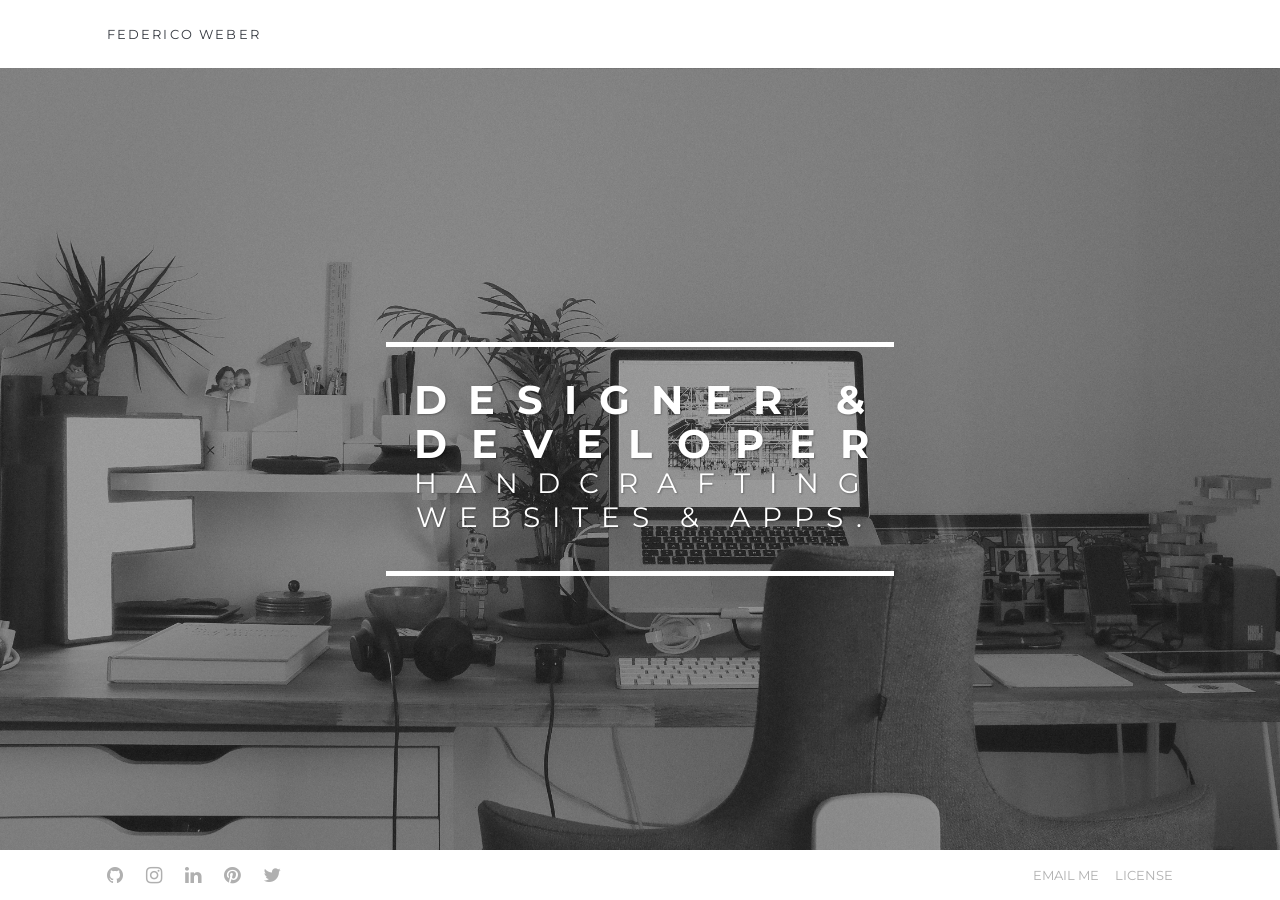
<file: index.html>
<!doctype html>
<html lang="en">
  <head>
    <meta charset="utf-8" />
    <meta http-equiv="X-UA-Compatible" content="IE=edge,chrome=1" />
    <meta name="viewport" content="width=device-width, initial-scale=1" />
    <meta property="og:title" content="Federico Weber" />
    <meta
      property="og:description"
      content="Designer &amp; Developer, handcrafting websites &amp; apps."
    />
    <link rel="icon" type="image/x-icon" href="/favicon.ico" />
    <title>Federico Weber</title>

    <link rel="preconnect" href="https://fonts.googleapis.com" />
    <link rel="preconnect" href="https://fonts.gstatic.com" crossorigin />
    <link
      href="https://fonts.googleapis.com/css2?family=Fira+Sans:ital,wght@0,400;0,700;1,400;1,700&family=Montserrat:wght@400;700&display=swap"
      rel="stylesheet"
    />
    <link
      rel="stylesheet"
      href="https://cdnjs.cloudflare.com/ajax/libs/font-awesome/4.7.0/css/font-awesome.min.css"
    />
    <script type="module" crossorigin src="/assets/index-ClUmKiv7.js"></script>
    <link rel="stylesheet" crossorigin href="/assets/index-D0ZAV83a.css">
  </head>
  <body>
    <div id="root"></div>
  </body>
</html>
</file>
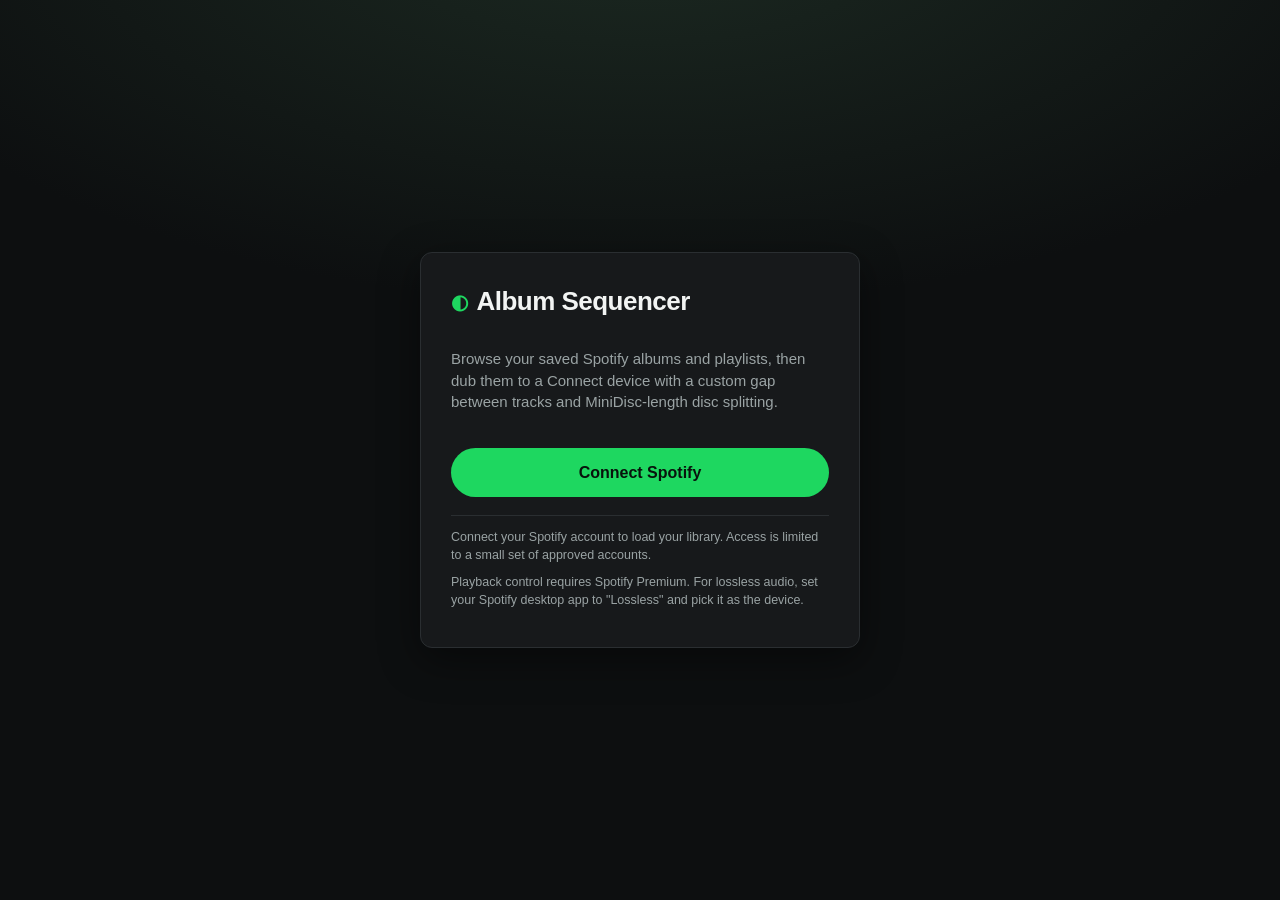
<file: projects/album-sequencer/index.html>
<!doctype html>
<meta charset="utf-8">
<meta http-equiv="refresh" content="0; url=/projects/md_recorder/">
<link rel="canonical" href="https://federicoweber.com/projects/md_recorder/">
<title>Moved</title>
<p>Moved to <a href="/projects/md_recorder/">/projects/md_recorder/</a>.</p>
</file>
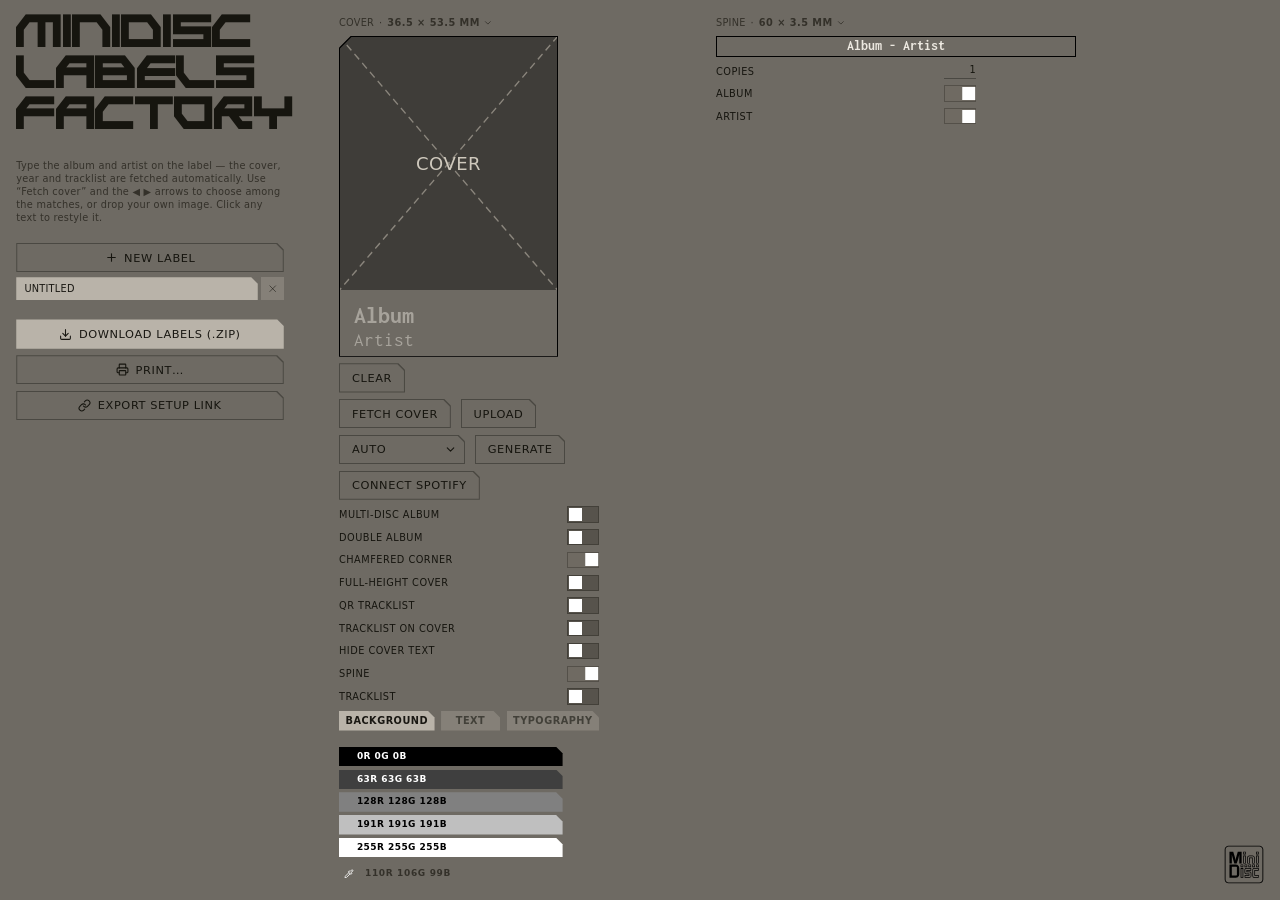
<file: projects/md_labels/index.html>
<!doctype html>
<html lang="en">
  <head>
    <meta charset="UTF-8" />
    <link rel="icon" type="image/svg+xml" href="/projects/md_labels/minidisc-logo.svg" />
    <meta name="viewport" content="width=device-width, initial-scale=1.0" />
    <link rel="preconnect" href="https://fonts.googleapis.com" />
    <link rel="preconnect" href="https://fonts.gstatic.com" crossorigin />
    <link
      href="https://fonts.googleapis.com/css2?family=Roboto+Mono:wght@400;500;600;700&display=swap"
      rel="stylesheet"
    />
    <title>MiniDisc Labels Factory</title>
    <script type="module" crossorigin src="/projects/md_labels/assets/index-BHTiDeAl.js"></script>
    <link rel="stylesheet" crossorigin href="/projects/md_labels/assets/index-BS9Hke9u.css">
  </head>
  <body>
    <div id="root"></div>
  </body>
</html>
</file>
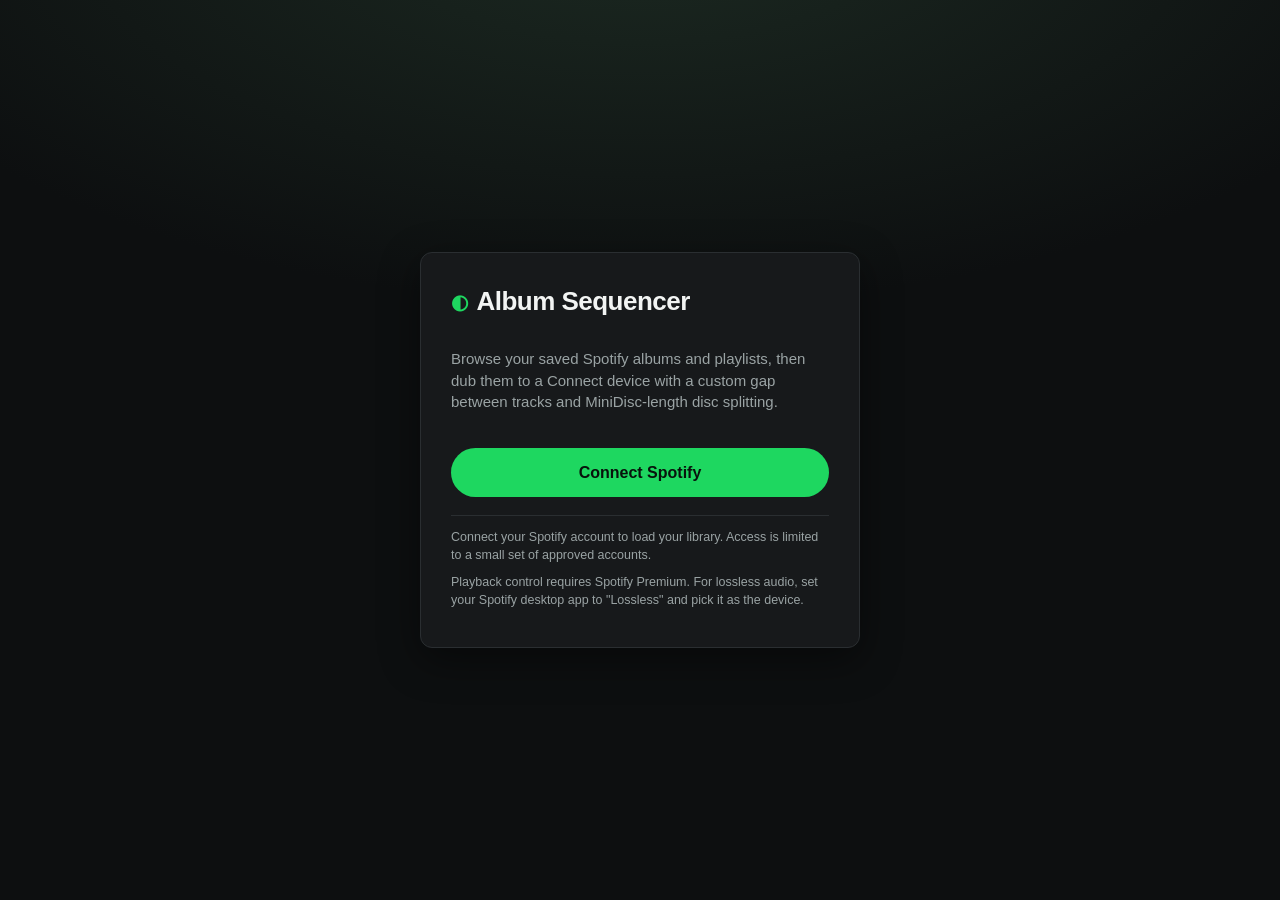
<file: projects/md_recorder/index.html>
<!doctype html>
<html lang="en">
  <head>
    <meta charset="UTF-8" />
    <meta name="viewport" content="width=device-width, initial-scale=1.0" />
    <title>Album Sequencer · Spotify</title>
    <meta
      name="description"
      content="Browse your Spotify albums and play them with a configurable gap between tracks."
    />
    <script type="module" crossorigin src="/projects/md_recorder/assets/index-CmSSIb7-.js"></script>
    <link rel="stylesheet" crossorigin href="/projects/md_recorder/assets/index-9dKBYM7g.css">
  </head>
  <body>
    <div id="app"></div>
  </body>
</html>
</file>
<file: assets/index-D0ZAV83a.css>
:root{--white: #ffffff;--red: #ff5335;--blue: #1bb7cc;--gray: #b0b0b0;--black: #353940}*,*:before,*:after{box-sizing:border-box}html,body{margin:0;padding:0}body{font-size:16px;color:var(--black);background-color:var(--white);font-family:Fira Sans,sans-serif;font-weight:400;-webkit-font-smoothing:antialiased}a{text-decoration:none}ol,ul{list-style:none;padding:0;margin:0}#wrapper{display:flex;flex-direction:column;min-height:100vh}.main_content{flex:1 0 auto;display:flex}#main_header{flex-shrink:0;padding:1.618em 0;background:var(--white)}#main_header--content{width:83.3333%;margin:0 auto}#main_nav{display:flex;align-items:baseline;position:relative}#main_header--title{font-family:Montserrat,sans-serif;font-weight:400;font-size:.8333em;letter-spacing:.1618em;text-transform:uppercase;display:inline;margin:0}#main_header--title a,#main_header--title a:visited,#main_header--title a:active{color:var(--black)}#homepage--about{flex:1;display:flex;align-items:center;position:relative;background-color:var(--white);background-image:url(/desk-1600x900.jpg);background-size:cover;background-position:center}@media(min-width:768px){#homepage--about{background-image:url(/desk-4896x3264.jpg)}}#homepage--about:before{content:"";position:absolute;top:0;right:0;bottom:0;left:0;background-color:#0000004d;z-index:0}.homepage--about--content{text-transform:uppercase;border-width:3px 0;border-style:solid;border-color:var(--white);color:var(--white);margin:0 auto;text-align:center;z-index:1}@media(min-width:768px){.homepage--about--content{border-width:5px 0}}#about_plate{font-family:Montserrat,sans-serif;font-weight:400;font-size:1.44em;line-height:1em;text-align:left;text-shadow:1px 1px 2px rgba(0,0,0,.3);overflow:hidden;margin:.8333em 0}@media(min-width:768px){#about_plate{font-size:2.48832em}}@media(min-width:1400px){#about_plate{font-size:2.98598em}}#about_plate b{font-weight:700}#about_plate--content{display:block;margin-left:.6944em}#about_plate--content span{display:block}#about_plate--des{letter-spacing:.54em}#about_plate--dev{letter-spacing:.618em;margin-top:.1em}#about_plate--hand,#about_plate--web{font-size:.6944em}#about_plate--hand{letter-spacing:.692em}#about_plate--web{letter-spacing:.435em;margin-left:.1em;margin-top:-.2em}#main_footer{flex-shrink:0;display:flex;justify-content:center;background-color:var(--white)}#main_footer ul{width:83.3333%;display:flex;justify-content:center;align-items:center;margin:.8333em 0}#main_footer li{font-size:1.2em;display:block;margin-right:1.2em}#main_footer li:last-child{margin-right:0}#main_footer li a,#main_footer li a i{color:var(--gray);transition:color .25s cubic-bezier(.215,.61,.355,1)}#main_footer li.-push_right{margin-left:0}@media(min-width:768px){#main_footer li.-push_right{margin-left:auto}}#main_footer li.-with_text{font-family:Montserrat,sans-serif;font-size:1.2em}#main_footer li.-with_text a{text-transform:uppercase}#main_footer li.-with_text .text{display:none}#main_footer li.-with_text .fa{display:inline-block}@media(min-width:768px){#main_footer li.-with_text{font-size:.8333em}#main_footer li.-with_text .text{display:inline}#main_footer li.-with_text .fa{display:none}}@media(min-width:1023px){#main_footer li a:hover,#main_footer li a:hover i{color:var(--black)}#main_footer li a:hover i.fa-linkedin{color:#0076b7}#main_footer li a:hover i.fa-instagram{color:#00477b}#main_footer li a:hover i.fa-twitter{color:#50abf1}#main_footer li a:hover i.fa-pinterest{color:#cd1b1f}}
</file>
<file: projects/md_recorder/assets/index-9dKBYM7g.css>
:root{--bg:#0d0f10;--bg-elev:#17191b;--bg-elev-2:#202325;--line:#2a2e31;--text:#f2f4f3;--muted:#9aa3a4;--accent:#1ed760;--accent-press:#1bc154;--interval:#f4b740;--danger:#ff6b6b;--radius:12px;--shadow:0 12px 40px #00000073;--lightningcss-light: ;--lightningcss-dark:initial;color-scheme:dark}*{box-sizing:border-box}[hidden]{display:none!important}html,body{height:100%;margin:0}body{background:radial-gradient(120% 80% at 50% -10%, #1c2a22 0%, var(--bg) 55%) fixed;color:var(--text);-webkit-font-smoothing:antialiased;font-family:-apple-system,BlinkMacSystemFont,Segoe UI,Roboto,Helvetica,Arial,sans-serif;font-size:15px;line-height:1.45}#app{flex-direction:column;min-height:100%;display:flex}a{color:var(--accent)}.muted{color:var(--muted)}.small{font-size:12.5px}.btn{font:inherit;cursor:pointer;color:var(--text);white-space:nowrap;background:0 0;border:1px solid #0000;border-radius:999px;padding:8px 16px;transition:transform 60ms,background .15s,border-color .15s,opacity .15s}.btn:active{transform:scale(.96)}.btn:disabled{opacity:.4;cursor:not-allowed}.btn-primary{background:var(--accent);color:#08130c;font-weight:700}.btn-primary:hover:not(:disabled){background:var(--accent-press)}.btn-ghost{background:var(--bg-elev-2);border-color:var(--line)}.btn-ghost:hover:not(:disabled){background:#262a2d;border-color:#3c4145}.btn-lg{padding:12px 22px;font-size:16px}.btn-sm{padding:5px 11px;font-size:13px}.field{background:var(--bg-elev-2);border:1px solid var(--line);width:100%;color:var(--text);font:inherit;border-radius:8px;padding:10px 12px}.field:focus{border-color:var(--accent);outline:none}.field-label{letter-spacing:.02em;color:var(--muted);text-transform:uppercase;margin:0 0 6px;font-size:12.5px;font-weight:600;display:block}.brand{letter-spacing:-.02em;align-items:center;gap:9px;font-size:17px;font-weight:800;display:flex}.brand-mark{color:var(--accent);font-size:20px}.brand-lg{font-size:26px}.login-wrap{flex:1;place-items:center;padding:32px 18px;display:grid}.login-card{background:var(--bg-elev);border:1px solid var(--line);border-radius:var(--radius);width:100%;max-width:440px;box-shadow:var(--shadow);flex-direction:column;gap:12px;padding:30px;display:flex}.login-card .field+.field-label{margin-top:6px}.login-card .btn-primary{margin-top:8px}.login-error{color:#ffc9c9;background:#ff6b6b1f;border:1px solid #ff6b6b66;border-radius:8px;padding:9px 12px;font-size:13.5px}.login-help{border-top:1px solid var(--line);margin-top:6px;padding-top:12px}.login-help p{margin:0 0 8px}.topbar{z-index:5;-webkit-backdrop-filter:blur(12px);backdrop-filter:blur(12px);border-bottom:1px solid var(--line);background:#0d0f10d1;justify-content:space-between;align-items:center;padding:14px 22px;display:flex;position:sticky;top:0}.user{align-items:center;gap:12px;display:flex}.avatar{object-fit:cover;border-radius:50%;width:30px;height:30px}.user-name{color:var(--muted);font-size:14px}.content{flex:1;width:100%;max-width:1180px;margin:0 auto;padding:22px 22px 140px}.controls{background:var(--bg-elev);border:1px solid var(--line);border-radius:var(--radius);flex-wrap:wrap;align-items:flex-end;gap:20px 28px;margin-bottom:26px;padding:18px 20px;display:flex}.control-group{flex:260px;min-width:220px}.control-narrow{flex:0 200px;min-width:150px}.control-row{gap:8px;display:flex}.control-row .select{flex:1}.interval-input{max-width:130px}.notice{color:#ffe2a6;background:#f4b7401a;border:1px solid #f4b74059;border-radius:8px;flex-basis:100%;padding:9px 12px;font-size:13px}.albums-header{flex-wrap:wrap;justify-content:space-between;align-items:center;gap:16px;margin-bottom:16px;display:flex}.albums-header h2{letter-spacing:-.01em;margin:0;font-size:20px}.search{max-width:260px}.tabs{background:var(--bg-elev);border:1px solid var(--line);border-radius:999px;gap:6px;padding:4px;display:flex}.tab{color:var(--muted);font:inherit;cursor:pointer;background:0 0;border:none;border-radius:999px;padding:7px 16px;font-weight:600;transition:background .15s,color .15s}.tab:hover{color:var(--text)}.tab-active{background:var(--accent);color:#08130c}.grid{grid-template-columns:repeat(auto-fill,minmax(160px,1fr));gap:16px;display:grid}.card{text-align:left;background:var(--bg-elev);border:1px solid var(--line);border-radius:var(--radius);cursor:pointer;color:var(--text);font:inherit;flex-direction:column;gap:4px;padding:12px;transition:transform .12s,background .15s,border-color .15s,opacity .15s;display:flex;position:relative}.card-locked{opacity:.55}.card-locked:hover{opacity:1}.card-badge{z-index:1;background:#000000b8;border-radius:7px;padding:2px 7px;font-size:13px;line-height:1.4;position:absolute;top:18px;left:18px}.library-note{margin:-4px 0 16px}.card:hover{background:var(--bg-elev-2);border-color:#3a3f43;transform:translateY(-3px)}.card-cover{aspect-ratio:1;object-fit:cover;border-radius:8px;width:100%;margin-bottom:6px;box-shadow:0 8px 20px #00000059}.card-cover-empty{background:linear-gradient(135deg,#2a2e31,#15171a)}.card-title{text-overflow:ellipsis;white-space:nowrap;font-size:14px;font-weight:600;overflow:hidden}.card-sub{color:var(--muted);text-overflow:ellipsis;white-space:nowrap;font-size:12.5px;overflow:hidden}.grant{text-align:center;background:var(--bg-elev);border:1px solid var(--line);border-radius:var(--radius);flex-direction:column;grid-column:1/-1;align-items:center;gap:14px;padding:48px 16px;display:flex}.grant p{max-width:420px;margin:0}.loading{flex-direction:column;align-items:center;gap:14px;padding:60px 0;display:flex}.spinner{border:3px solid var(--line);border-top-color:var(--accent);border-radius:50%;width:34px;height:34px;animation:.8s linear infinite spin}@keyframes spin{to{transform:rotate(360deg)}}.modal-backdrop{z-index:20;-webkit-backdrop-filter:blur(4px);backdrop-filter:blur(4px);background:#0009;place-items:center;padding:24px;display:grid;position:fixed;inset:0}.modal{background:var(--bg-elev);border:1px solid var(--line);width:100%;max-width:620px;max-height:86vh;box-shadow:var(--shadow);border-radius:16px;padding:24px;position:relative;overflow:auto}.modal-close{background:var(--bg-elev-2);width:32px;height:32px;color:var(--text);cursor:pointer;border:none;border-radius:50%;font-size:14px;position:absolute;top:14px;right:14px}.modal-close:hover{background:#2c3033}.modal-head{gap:18px;margin-bottom:18px;display:flex}.modal-cover{object-fit:cover;width:132px;height:132px;box-shadow:var(--shadow);border-radius:10px;flex-shrink:0}.modal-meta{flex-direction:column;gap:4px;min-width:0;display:flex}.modal-title{letter-spacing:-.01em;margin:0;font-size:22px}.modal-actions{flex-wrap:wrap;align-items:center;gap:12px;margin-top:auto;padding-top:10px;display:flex}.tracklist{margin:14px 0 0;padding:0;list-style:none}.track{border-radius:8px;grid-template-columns:28px 1fr auto auto;align-items:center;gap:12px;padding:8px 6px;display:grid}.track:hover{background:var(--bg-elev-2)}.track-num{color:var(--muted);text-align:right;font-size:13px}.track-main{min-width:0}.track-name{text-overflow:ellipsis;white-space:nowrap;overflow:hidden}.track-artist{color:var(--muted);text-overflow:ellipsis;white-space:nowrap;font-size:12px;overflow:hidden}.disc-divider{border-bottom:1px solid var(--line);letter-spacing:.03em;text-transform:uppercase;color:var(--interval);justify-content:space-between;align-items:center;gap:10px;margin:14px 6px 6px;padding-bottom:6px;font-size:13px;font-weight:700;display:flex}.disc-divider:first-child{margin-top:4px}.disc-divider-drag{cursor:ns-resize;touch-action:none;border-radius:8px 8px 0 0;margin-left:-8px;margin-right:-8px;padding:6px 8px;transition:background .12s}.disc-divider-drag:hover{background:#f4b7401f}.disc-grip{letter-spacing:.02em;text-transform:none;color:var(--muted);margin-left:10px;margin-right:auto;font-size:11px;font-weight:600}.disc-over{color:var(--danger);font-size:12.5px;font-weight:700}body.dragging{cursor:ns-resize;-webkit-user-select:none;user-select:none}.track-dur{color:var(--muted);font-variant-numeric:tabular-nums;font-size:13px}.nowplaying{z-index:15;-webkit-backdrop-filter:blur(14px);backdrop-filter:blur(14px);border-top:1px solid var(--line);background:#141618f0;grid-template-columns:minmax(180px,1fr) 2fr auto;align-items:center;gap:18px;padding:12px 22px;display:grid;position:fixed;bottom:0;left:0;right:0}.np-track{align-items:center;gap:12px;min-width:0;display:flex}.np-cover{object-fit:cover;border-radius:7px;flex-shrink:0;width:52px;height:52px}.np-meta{min-width:0}.np-name{text-overflow:ellipsis;white-space:nowrap;font-weight:600;overflow:hidden}.np-sub{color:var(--muted);text-overflow:ellipsis;white-space:nowrap;font-size:12.5px;overflow:hidden}.np-center{flex-direction:column;gap:7px;display:flex}.np-status{color:var(--muted);font-variant-numeric:tabular-nums;justify-content:space-between;font-size:12.5px;display:flex}.np-count{color:var(--text);font-weight:600}.np-bar{background:var(--bg-elev-2);border-radius:999px;height:5px;overflow:hidden}.np-bar-fill{background:var(--accent);border-radius:999px;height:100%;transition:width .2s linear}.np-bar-interval .np-bar-fill{background:var(--interval)}.np-controls{align-items:center;gap:8px;display:flex}.np-btn{place-items:center;width:40px;height:40px;padding:0;font-size:15px;display:grid}.np-play{width:46px;height:46px;font-size:17px}.np-error{color:#ffc9c9;grid-column:1/-1;justify-content:space-between;align-items:center;gap:14px;display:flex}.np-discchange{flex-wrap:wrap;grid-column:1/-1;justify-content:space-between;align-items:center;gap:16px;display:flex}.np-disc-msg{font-size:15px}.np-disc-msg strong{color:var(--interval)}@media (width<=720px){.nowplaying{grid-template-columns:1fr;gap:10px}.np-controls{justify-content:center}.modal-head{flex-direction:column}}
</file>
<file: projects/md_labels/assets/index-BS9Hke9u.css>
/*! tailwindcss v4.3.1 | MIT License | https://tailwindcss.com */
@layer properties{@supports (((-webkit-hyphens:none)) and (not (margin-trim:inline))) or ((-moz-orient:inline) and (not (color:rgb(from red r g b)))){*,:before,:after,::backdrop{--tw-translate-x:0;--tw-translate-y:0;--tw-translate-z:0;--tw-rotate-x:initial;--tw-rotate-y:initial;--tw-rotate-z:initial;--tw-skew-x:initial;--tw-skew-y:initial;--tw-space-y-reverse:0;--tw-border-style:solid;--tw-leading:initial;--tw-font-weight:initial;--tw-tracking:initial;--tw-ordinal:initial;--tw-slashed-zero:initial;--tw-numeric-figure:initial;--tw-numeric-spacing:initial;--tw-numeric-fraction:initial;--tw-shadow:0 0 #0000;--tw-shadow-color:initial;--tw-shadow-alpha:100%;--tw-inset-shadow:0 0 #0000;--tw-inset-shadow-color:initial;--tw-inset-shadow-alpha:100%;--tw-ring-color:initial;--tw-ring-shadow:0 0 #0000;--tw-inset-ring-color:initial;--tw-inset-ring-shadow:0 0 #0000;--tw-ring-inset:initial;--tw-ring-offset-width:0px;--tw-ring-offset-color:#fff;--tw-ring-offset-shadow:0 0 #0000;--tw-outline-style:solid;--tw-blur:initial;--tw-brightness:initial;--tw-contrast:initial;--tw-grayscale:initial;--tw-hue-rotate:initial;--tw-invert:initial;--tw-opacity:initial;--tw-saturate:initial;--tw-sepia:initial;--tw-drop-shadow:initial;--tw-drop-shadow-color:initial;--tw-drop-shadow-alpha:100%;--tw-drop-shadow-size:initial;--tw-duration:initial;--tw-animation-delay:0s;--tw-animation-direction:normal;--tw-animation-duration:initial;--tw-animation-fill-mode:none;--tw-animation-iteration-count:1;--tw-enter-blur:0;--tw-enter-opacity:1;--tw-enter-rotate:0;--tw-enter-scale:1;--tw-enter-translate-x:0;--tw-enter-translate-y:0;--tw-exit-blur:0;--tw-exit-opacity:1;--tw-exit-rotate:0;--tw-exit-scale:1;--tw-exit-translate-x:0;--tw-exit-translate-y:0}}}@layer theme{:root,:host{--font-sans:ui-sans-serif, system-ui, -apple-system, "Segoe UI", Roboto, Helvetica, Arial, sans-serif;--color-neutral-500:oklch(55.6% 0 0);--color-black:#000;--color-white:#fff;--spacing:.25rem;--container-sm:24rem;--container-md:28rem;--container-lg:32rem;--text-xs:.75rem;--text-xs--line-height:calc(1 / .75);--text-sm:.875rem;--text-sm--line-height:calc(1.25 / .875);--text-base:1rem;--text-base--line-height:calc(1.5 / 1);--text-lg:1.125rem;--text-lg--line-height:calc(1.75 / 1.125);--text-2xl:1.5rem;--text-2xl--line-height:calc(2 / 1.5);--text-5xl:3rem;--text-5xl--line-height:1;--font-weight-normal:400;--font-weight-medium:500;--font-weight-semibold:600;--font-weight-bold:700;--tracking-wide:.025em;--tracking-widest:.1em;--radius-xs:.125rem;--default-transition-duration:.15s;--default-transition-timing-function:cubic-bezier(.4, 0, .2, 1);--default-font-family:ui-sans-serif, system-ui, -apple-system, "Segoe UI", Roboto, Helvetica, Arial, sans-serif;--default-mono-font-family:ui-sans-serif, system-ui, -apple-system, "Segoe UI", Roboto, Helvetica, Arial, sans-serif;--font-display:"FX300 Angular", ui-sans-serif, sans-serif}}@layer base{*,:after,:before,::backdrop{box-sizing:border-box;border:0 solid;margin:0;padding:0}::file-selector-button{box-sizing:border-box;border:0 solid;margin:0;padding:0}html,:host{-webkit-text-size-adjust:100%;tab-size:4;line-height:1.5;font-family:var(--default-font-family,ui-sans-serif, system-ui, sans-serif, "Apple Color Emoji", "Segoe UI Emoji", "Segoe UI Symbol", "Noto Color Emoji");font-feature-settings:var(--default-font-feature-settings,normal);font-variation-settings:var(--default-font-variation-settings,normal);-webkit-tap-highlight-color:transparent}hr{height:0;color:inherit;border-top-width:1px}abbr:where([title]){-webkit-text-decoration:underline dotted;text-decoration:underline dotted}h1,h2,h3,h4,h5,h6{font-size:inherit;font-weight:inherit}a{color:inherit;-webkit-text-decoration:inherit;-webkit-text-decoration:inherit;-webkit-text-decoration:inherit;-webkit-text-decoration:inherit;text-decoration:inherit}b,strong{font-weight:bolder}code,kbd,samp,pre{font-family:var(--default-mono-font-family,ui-monospace, SFMono-Regular, Menlo, Monaco, Consolas, "Liberation Mono", "Courier New", monospace);font-feature-settings:var(--default-mono-font-feature-settings,normal);font-variation-settings:var(--default-mono-font-variation-settings,normal);font-size:1em}small{font-size:80%}sub,sup{vertical-align:baseline;font-size:75%;line-height:0;position:relative}sub{bottom:-.25em}sup{top:-.5em}table{text-indent:0;border-color:inherit;border-collapse:collapse}:-moz-focusring{outline:auto}progress{vertical-align:baseline}summary{display:list-item}ol,ul,menu{list-style:none}img,svg,video,canvas,audio,iframe,embed,object{vertical-align:middle;display:block}img,video{max-width:100%;height:auto}button,input,select,optgroup,textarea{font:inherit;font-feature-settings:inherit;font-variation-settings:inherit;letter-spacing:inherit;color:inherit;opacity:1;background-color:#0000;border-radius:0}::file-selector-button{font:inherit;font-feature-settings:inherit;font-variation-settings:inherit;letter-spacing:inherit;color:inherit;opacity:1;background-color:#0000;border-radius:0}:where(select:is([multiple],[size])) optgroup{font-weight:bolder}:where(select:is([multiple],[size])) optgroup option{padding-inline-start:20px}::file-selector-button{margin-inline-end:4px}::placeholder{opacity:1}@supports (not ((-webkit-appearance:-apple-pay-button))) or (contain-intrinsic-size:1px){::placeholder{color:currentColor}@supports (color:color-mix(in lab, red, red)){::placeholder{color:color-mix(in oklab, currentcolor 50%, transparent)}}}textarea{resize:vertical}::-webkit-search-decoration{-webkit-appearance:none}::-webkit-date-and-time-value{min-height:1lh;text-align:inherit}::-webkit-datetime-edit{display:inline-flex}::-webkit-datetime-edit-fields-wrapper{padding:0}::-webkit-datetime-edit{padding-block:0}::-webkit-datetime-edit-year-field{padding-block:0}::-webkit-datetime-edit-month-field{padding-block:0}::-webkit-datetime-edit-day-field{padding-block:0}::-webkit-datetime-edit-hour-field{padding-block:0}::-webkit-datetime-edit-minute-field{padding-block:0}::-webkit-datetime-edit-second-field{padding-block:0}::-webkit-datetime-edit-millisecond-field{padding-block:0}::-webkit-datetime-edit-meridiem-field{padding-block:0}::-webkit-calendar-picker-indicator{line-height:1}:-moz-ui-invalid{box-shadow:none}button,input:where([type=button],[type=reset],[type=submit]){appearance:button}::file-selector-button{appearance:button}::-webkit-inner-spin-button{height:auto}::-webkit-outer-spin-button{height:auto}[hidden]:where(:not([hidden=until-found])){display:none!important}*{border-color:var(--border);outline-color:var(--ring)}@supports (color:color-mix(in lab, red, red)){*{outline-color:color-mix(in oklab, var(--ring) 50%, transparent)}}html{font-size:13px}body{background-color:var(--background);color:var(--foreground);font-family:var(--font-sans);letter-spacing:.02em}h1{font-family:var(--font-display);letter-spacing:.04em}h2,h3,label,button,select,[role=tab]{text-transform:uppercase;letter-spacing:.05em;font-weight:700}}@layer components;@layer utilities{.\@container\/card-header{container:card-header/inline-size}.pointer-events-none{pointer-events:none}.collapse{visibility:collapse}.visible{visibility:visible}.sr-only{clip-path:inset(50%);white-space:nowrap;border-width:0;width:1px;height:1px;margin:-1px;padding:0;position:absolute;overflow:hidden}.absolute{position:absolute}.fixed{position:fixed}.relative{position:relative}.sticky{position:sticky}.inset-0{inset:0}.top-0{top:0}.top-1\.5{top:calc(var(--spacing) * 1.5)}.top-1\/2{top:50%}.top-4{top:calc(var(--spacing) * 4)}.top-\[50\%\]{top:50%}.right-0{right:0}.right-2\.5{right:calc(var(--spacing) * 2.5)}.right-4{right:calc(var(--spacing) * 4)}.right-5{right:calc(var(--spacing) * 5)}.bottom-0{bottom:0}.bottom-5{bottom:calc(var(--spacing) * 5)}.-left-\[99999px\]{left:-99999px}.left-0{left:0}.left-1{left:var(--spacing)}.left-1\/2,.left-\[50\%\]{left:50%}.z-10{z-index:10}.z-20{z-index:20}.z-50{z-index:50}.col-start-2{grid-column-start:2}.row-span-2{grid-row:span 2/span 2}.row-start-1{grid-row-start:1}.-mx-1{margin-inline:calc(var(--spacing) * -1)}.mx-auto{margin-inline:auto}.mt-1{margin-top:var(--spacing)}.mt-2{margin-top:calc(var(--spacing) * 2)}.mt-5{margin-top:calc(var(--spacing) * 5)}.mt-auto{margin-top:auto}.mr-1{margin-right:var(--spacing)}.ml-auto{margin-left:auto}.block{display:block}.flex{display:flex}.grid{display:grid}.hidden{display:none}.inline{display:inline}.inline-flex{display:inline-flex}.table{display:table}.field-sizing-content{field-sizing:content}.size-3{width:calc(var(--spacing) * 3);height:calc(var(--spacing) * 3)}.size-3\.5{width:calc(var(--spacing) * 3.5);height:calc(var(--spacing) * 3.5)}.size-4{width:calc(var(--spacing) * 4);height:calc(var(--spacing) * 4)}.size-5{width:calc(var(--spacing) * 5);height:calc(var(--spacing) * 5)}.size-6{width:calc(var(--spacing) * 6);height:calc(var(--spacing) * 6)}.size-7{width:calc(var(--spacing) * 7);height:calc(var(--spacing) * 7)}.size-8{width:calc(var(--spacing) * 8);height:calc(var(--spacing) * 8)}.size-9{width:calc(var(--spacing) * 9);height:calc(var(--spacing) * 9)}.size-10{width:calc(var(--spacing) * 10);height:calc(var(--spacing) * 10)}.size-full{width:100%;height:100%}.h-4{height:calc(var(--spacing) * 4)}.h-5{height:calc(var(--spacing) * 5)}.h-6{height:calc(var(--spacing) * 6)}.h-8{height:calc(var(--spacing) * 8)}.h-9{height:calc(var(--spacing) * 9)}.h-10{height:calc(var(--spacing) * 10)}.h-12{height:calc(var(--spacing) * 12)}.h-full{height:100%}.h-px{height:1px}.h-svh{height:100svh}.max-h-\[300px\]{max-height:300px}.min-h-0{min-height:0}.min-h-16{min-height:calc(var(--spacing) * 16)}.min-h-svh{min-height:100svh}.w-\(--radix-popover-trigger-width\){width:var(--radix-popover-trigger-width)}.w-2\.5{width:calc(var(--spacing) * 2.5)}.w-5{width:calc(var(--spacing) * 5)}.w-7{width:calc(var(--spacing) * 7)}.w-10{width:calc(var(--spacing) * 10)}.w-72{width:calc(var(--spacing) * 72)}.w-80{width:calc(var(--spacing) * 80)}.w-\[86\%\]{width:86%}.w-\[300px\]{width:300px}.w-auto{width:auto}.w-fit{width:fit-content}.w-full{width:100%}.w-px{width:1px}.max-w-\[calc\(100\%-2rem\)\]{max-width:calc(100% - 2rem)}.max-w-md{max-width:var(--container-md)}.max-w-sm{max-width:var(--container-sm)}.min-w-0{min-width:0}.flex-1{flex:1}.shrink-0{flex-shrink:0}.origin-\(--radix-popover-content-transform-origin\){transform-origin:var(--radix-popover-content-transform-origin)}.-translate-x-1\/2{--tw-translate-x:calc(calc(1 / 2 * 100%) * -1);translate:var(--tw-translate-x) var(--tw-translate-y)}.translate-x-\[-50\%\]{--tw-translate-x:-50%;translate:var(--tw-translate-x) var(--tw-translate-y)}.-translate-y-1\/2{--tw-translate-y:calc(calc(1 / 2 * 100%) * -1);translate:var(--tw-translate-x) var(--tw-translate-y)}.translate-y-\[-50\%\]{--tw-translate-y:-50%;translate:var(--tw-translate-x) var(--tw-translate-y)}.transform{transform:var(--tw-rotate-x,) var(--tw-rotate-y,) var(--tw-rotate-z,) var(--tw-skew-x,) var(--tw-skew-y,)}.cursor-default{cursor:default}.cursor-ew-resize{cursor:ew-resize}.cursor-ns-resize{cursor:ns-resize}.cursor-pointer{cursor:pointer}.touch-none{touch-action:none}.resize-none{resize:none}.scroll-py-1{scroll-padding-block:var(--spacing)}.appearance-none{appearance:none}.auto-rows-min{grid-auto-rows:min-content}.grid-rows-\[auto_auto\]{grid-template-rows:auto auto}.flex-col{flex-direction:column}.flex-col-reverse{flex-direction:column-reverse}.flex-wrap{flex-wrap:wrap}.place-items-center{place-items:center}.content-start{align-content:flex-start}.items-baseline{align-items:baseline}.items-center{align-items:center}.items-start{align-items:flex-start}.items-stretch{align-items:stretch}.justify-between{justify-content:space-between}.justify-center{justify-content:center}.justify-end{justify-content:flex-end}.gap-0\.5{gap:calc(var(--spacing) * .5)}.gap-1{gap:var(--spacing)}.gap-1\.5{gap:calc(var(--spacing) * 1.5)}.gap-2{gap:calc(var(--spacing) * 2)}.gap-3{gap:calc(var(--spacing) * 3)}.gap-4{gap:calc(var(--spacing) * 4)}.gap-5{gap:calc(var(--spacing) * 5)}.gap-6{gap:calc(var(--spacing) * 6)}.gap-12{gap:calc(var(--spacing) * 12)}.gap-36{gap:calc(var(--spacing) * 36)}:where(.space-y-2\.5>:not(:last-child)){--tw-space-y-reverse:0;margin-block-start:calc(calc(var(--spacing) * 2.5) * var(--tw-space-y-reverse));margin-block-end:calc(calc(var(--spacing) * 2.5) * calc(1 - var(--tw-space-y-reverse)))}:where(.space-y-3>:not(:last-child)){--tw-space-y-reverse:0;margin-block-start:calc(calc(var(--spacing) * 3) * var(--tw-space-y-reverse));margin-block-end:calc(calc(var(--spacing) * 3) * calc(1 - var(--tw-space-y-reverse)))}.self-end{align-self:flex-end}.self-start{align-self:flex-start}.self-stretch{align-self:stretch}.justify-self-end{justify-self:flex-end}.truncate{text-overflow:ellipsis;white-space:nowrap;overflow:hidden}.overflow-auto{overflow:auto}.overflow-hidden{overflow:hidden}.overflow-x-hidden{overflow-x:hidden}.overflow-y-auto{overflow-y:auto}.rounded-full{border-radius:3.40282e38px}.rounded-lg{border-radius:var(--radius)}.rounded-md{border-radius:calc(var(--radius) - 2px)}.rounded-none{border-radius:0}.rounded-sm{border-radius:calc(var(--radius) - 4px)}.rounded-xl{border-radius:calc(var(--radius) + 4px)}.rounded-xs{border-radius:var(--radius-xs)}.border{border-style:var(--tw-border-style);border-width:1px}.border-b{border-bottom-style:var(--tw-border-style);border-bottom-width:1px}.border-black\/20{border-color:#0003}@supports (color:color-mix(in lab, red, red)){.border-black\/20{border-color:color-mix(in oklab, var(--color-black) 20%, transparent)}}.border-border{border-color:var(--border)}.border-current\/20{border-color:currentColor}@supports (color:color-mix(in lab, red, red)){.border-current\/20{border-color:color-mix(in oklab, currentcolor 20%, transparent)}}.border-current\/40{border-color:currentColor}@supports (color:color-mix(in lab, red, red)){.border-current\/40{border-color:color-mix(in oklab, currentcolor 40%, transparent)}}.border-foreground\/30{border-color:var(--foreground)}@supports (color:color-mix(in lab, red, red)){.border-foreground\/30{border-color:color-mix(in oklab, var(--foreground) 30%, transparent)}}.border-foreground\/40{border-color:var(--foreground)}@supports (color:color-mix(in lab, red, red)){.border-foreground\/40{border-color:color-mix(in oklab, var(--foreground) 40%, transparent)}}.border-input{border-color:var(--input)}.bg-\[\#9b958a\]{background-color:#9b958a}.bg-\[\#57534c\]{background-color:#57534c}.bg-\[\#b9b3a9\]{background-color:#b9b3a9}.bg-\[\#b9b3a9\]\/30{background-color:oklab(76.8841% .00251901 .0153757/.3)}.bg-background{background-color:var(--background)}.bg-black\/50{background-color:#00000080}@supports (color:color-mix(in lab, red, red)){.bg-black\/50{background-color:color-mix(in oklab, var(--color-black) 50%, transparent)}}.bg-black\/60{background-color:#0009}@supports (color:color-mix(in lab, red, red)){.bg-black\/60{background-color:color-mix(in oklab, var(--color-black) 60%, transparent)}}.bg-border{background-color:var(--border)}.bg-card{background-color:var(--card)}.bg-destructive{background-color:var(--destructive)}.bg-muted{background-color:var(--muted)}.bg-neutral-500{background-color:var(--color-neutral-500)}.bg-popover{background-color:var(--popover)}.bg-transparent{background-color:#0000}.bg-white{background-color:var(--color-white)}.object-contain{object-fit:contain}.object-cover{object-fit:cover}.object-left{object-position:left}.p-0{padding:0}.p-0\.5{padding:calc(var(--spacing) * .5)}.p-1{padding:var(--spacing)}.p-4{padding:calc(var(--spacing) * 4)}.p-5{padding:calc(var(--spacing) * 5)}.p-6{padding:calc(var(--spacing) * 6)}.p-8{padding:calc(var(--spacing) * 8)}.p-12{padding:calc(var(--spacing) * 12)}.px-1{padding-inline:var(--spacing)}.px-1\.5{padding-inline:calc(var(--spacing) * 1.5)}.px-2{padding-inline:calc(var(--spacing) * 2)}.px-2\.5{padding-inline:calc(var(--spacing) * 2.5)}.px-3{padding-inline:calc(var(--spacing) * 3)}.px-4{padding-inline:calc(var(--spacing) * 4)}.px-6{padding-inline:calc(var(--spacing) * 6)}.py-1{padding-block:var(--spacing)}.py-1\.5{padding-block:calc(var(--spacing) * 1.5)}.py-2{padding-block:calc(var(--spacing) * 2)}.py-2\.5{padding-block:calc(var(--spacing) * 2.5)}.py-3{padding-block:calc(var(--spacing) * 3)}.py-6{padding-block:calc(var(--spacing) * 6)}.pt-3{padding-top:calc(var(--spacing) * 3)}.pt-5{padding-top:calc(var(--spacing) * 5)}.pt-6{padding-top:calc(var(--spacing) * 6)}.pr-4{padding-right:calc(var(--spacing) * 4)}.pr-8{padding-right:calc(var(--spacing) * 8)}.pb-0\.5{padding-bottom:calc(var(--spacing) * .5)}.pb-4{padding-bottom:calc(var(--spacing) * 4)}.pl-4{padding-left:calc(var(--spacing) * 4)}.text-center{text-align:center}.text-left{text-align:left}.text-right{text-align:right}.text-2xl{font-size:var(--text-2xl);line-height:var(--tw-leading,var(--text-2xl--line-height))}.text-5xl{font-size:var(--text-5xl);line-height:var(--tw-leading,var(--text-5xl--line-height))}.text-base{font-size:var(--text-base);line-height:var(--tw-leading,var(--text-base--line-height))}.text-lg{font-size:var(--text-lg);line-height:var(--tw-leading,var(--text-lg--line-height))}.text-sm{font-size:var(--text-sm);line-height:var(--tw-leading,var(--text-sm--line-height))}.text-xs{font-size:var(--text-xs);line-height:var(--tw-leading,var(--text-xs--line-height))}.text-\[9px\]{font-size:9px}.leading-\[1\.05\]{--tw-leading:1.05;line-height:1.05}.leading-none{--tw-leading:1;line-height:1}.font-bold{--tw-font-weight:var(--font-weight-bold);font-weight:var(--font-weight-bold)}.font-medium{--tw-font-weight:var(--font-weight-medium);font-weight:var(--font-weight-medium)}.font-normal{--tw-font-weight:var(--font-weight-normal);font-weight:var(--font-weight-normal)}.font-semibold{--tw-font-weight:var(--font-weight-semibold);font-weight:var(--font-weight-semibold)}.tracking-wide{--tw-tracking:var(--tracking-wide);letter-spacing:var(--tracking-wide)}.tracking-widest{--tw-tracking:var(--tracking-widest);letter-spacing:var(--tracking-widest)}.whitespace-nowrap{white-space:nowrap}.whitespace-pre-line{white-space:pre-line}.text-\[\#1a1813\]{color:#1a1813}.text-background{color:var(--background)}.text-card-foreground{color:var(--card-foreground)}.text-destructive-foreground{color:var(--destructive-foreground)}.text-foreground,.text-foreground\/60{color:var(--foreground)}@supports (color:color-mix(in lab, red, red)){.text-foreground\/60{color:color-mix(in oklab, var(--foreground) 60%, transparent)}}.text-foreground\/70{color:var(--foreground)}@supports (color:color-mix(in lab, red, red)){.text-foreground\/70{color:color-mix(in oklab, var(--foreground) 70%, transparent)}}.text-muted-foreground{color:var(--muted-foreground)}.text-popover-foreground{color:var(--popover-foreground)}.text-primary{color:var(--primary)}.text-white{color:var(--color-white)}.uppercase{text-transform:uppercase}.tabular-nums{--tw-numeric-spacing:tabular-nums;font-variant-numeric:var(--tw-ordinal,) var(--tw-slashed-zero,) var(--tw-numeric-figure,) var(--tw-numeric-spacing,) var(--tw-numeric-fraction,)}.underline{text-decoration-line:underline}.underline-offset-2{text-underline-offset:2px}.underline-offset-4{text-underline-offset:4px}.opacity-0{opacity:0}.opacity-50{opacity:.5}.opacity-60{opacity:.6}.opacity-70{opacity:.7}.opacity-80{opacity:.8}.opacity-100{opacity:1}.shadow-lg{--tw-shadow:0 10px 15px -3px var(--tw-shadow-color,#0000001a), 0 4px 6px -4px var(--tw-shadow-color,#0000001a);box-shadow:var(--tw-inset-shadow), var(--tw-inset-ring-shadow), var(--tw-ring-offset-shadow), var(--tw-ring-shadow), var(--tw-shadow)}.shadow-md{--tw-shadow:0 4px 6px -1px var(--tw-shadow-color,#0000001a), 0 2px 4px -2px var(--tw-shadow-color,#0000001a);box-shadow:var(--tw-inset-shadow), var(--tw-inset-ring-shadow), var(--tw-ring-offset-shadow), var(--tw-ring-shadow), var(--tw-shadow)}.shadow-sm{--tw-shadow:0 1px 3px 0 var(--tw-shadow-color,#0000001a), 0 1px 2px -1px var(--tw-shadow-color,#0000001a);box-shadow:var(--tw-inset-shadow), var(--tw-inset-ring-shadow), var(--tw-ring-offset-shadow), var(--tw-ring-shadow), var(--tw-shadow)}.shadow-xs{--tw-shadow:0 1px 2px 0 var(--tw-shadow-color,#0000000d);box-shadow:var(--tw-inset-shadow), var(--tw-inset-ring-shadow), var(--tw-ring-offset-shadow), var(--tw-ring-shadow), var(--tw-shadow)}.ring-offset-background{--tw-ring-offset-color:var(--background)}.outline-hidden{--tw-outline-style:none;outline-style:none}@media (forced-colors:active){.outline-hidden{outline-offset:2px;outline:2px solid #0000}}.outline{outline-style:var(--tw-outline-style);outline-width:1px}.grayscale{--tw-grayscale:grayscale(100%);filter:var(--tw-blur,) var(--tw-brightness,) var(--tw-contrast,) var(--tw-grayscale,) var(--tw-hue-rotate,) var(--tw-invert,) var(--tw-saturate,) var(--tw-sepia,) var(--tw-drop-shadow,)}.invert{--tw-invert:invert(100%);filter:var(--tw-blur,) var(--tw-brightness,) var(--tw-contrast,) var(--tw-grayscale,) var(--tw-hue-rotate,) var(--tw-invert,) var(--tw-saturate,) var(--tw-sepia,) var(--tw-drop-shadow,)}.filter{filter:var(--tw-blur,) var(--tw-brightness,) var(--tw-contrast,) var(--tw-grayscale,) var(--tw-hue-rotate,) var(--tw-invert,) var(--tw-saturate,) var(--tw-sepia,) var(--tw-drop-shadow,)}.transition-\[color\,box-shadow\]{transition-property:color,box-shadow;transition-timing-function:var(--tw-ease,var(--default-transition-timing-function));transition-duration:var(--tw-duration,var(--default-transition-duration))}.transition-\[width\]{transition-property:width;transition-timing-function:var(--tw-ease,var(--default-transition-timing-function));transition-duration:var(--tw-duration,var(--default-transition-duration))}.transition-all{transition-property:all;transition-timing-function:var(--tw-ease,var(--default-transition-timing-function));transition-duration:var(--tw-duration,var(--default-transition-duration))}.transition-colors{transition-property:color,background-color,border-color,outline-color,text-decoration-color,fill,stroke,--tw-gradient-from,--tw-gradient-via,--tw-gradient-to;transition-timing-function:var(--tw-ease,var(--default-transition-timing-function));transition-duration:var(--tw-duration,var(--default-transition-duration))}.transition-opacity{transition-property:opacity;transition-timing-function:var(--tw-ease,var(--default-transition-timing-function));transition-duration:var(--tw-duration,var(--default-transition-duration))}.transition-transform{transition-property:transform,translate,scale,rotate;transition-timing-function:var(--tw-ease,var(--default-transition-timing-function));transition-duration:var(--tw-duration,var(--default-transition-duration))}.duration-150{--tw-duration:.15s;transition-duration:.15s}.duration-200{--tw-duration:.2s;transition-duration:.2s}.outline-none{--tw-outline-style:none;outline-style:none}.select-none{-webkit-user-select:none;user-select:none}@media (hover:hover){.group-hover\:opacity-100:is(:where(.group):hover *),.group-hover\/band\:opacity-100:is(:where(.group\/band):hover *){opacity:1}}.group-data-\[disabled\=true\]\:pointer-events-none:is(:where(.group)[data-disabled=true] *){pointer-events:none}.group-data-\[disabled\=true\]\:opacity-50:is(:where(.group)[data-disabled=true] *){opacity:.5}.peer-disabled\:cursor-not-allowed:is(:where(.peer):disabled~*){cursor:not-allowed}.peer-disabled\:opacity-50:is(:where(.peer):disabled~*){opacity:.5}.selection\:bg-primary ::selection{background-color:var(--primary)}.selection\:bg-primary::selection{background-color:var(--primary)}.selection\:text-primary-foreground ::selection{color:var(--primary-foreground)}.selection\:text-primary-foreground::selection{color:var(--primary-foreground)}.file\:inline-flex::file-selector-button{display:inline-flex}.file\:h-7::file-selector-button{height:calc(var(--spacing) * 7)}.file\:border-0::file-selector-button{border-style:var(--tw-border-style);border-width:0}.file\:bg-transparent::file-selector-button{background-color:#0000}.file\:text-sm::file-selector-button{font-size:var(--text-sm);line-height:var(--tw-leading,var(--text-sm--line-height))}.file\:font-medium::file-selector-button{--tw-font-weight:var(--font-weight-medium);font-weight:var(--font-weight-medium)}.file\:text-foreground::file-selector-button{color:var(--foreground)}.placeholder\:text-muted-foreground::placeholder{color:var(--muted-foreground)}@media (hover:hover){.hover\:w-\[95\%\]:hover{width:95%}.hover\:bg-\[\#a8a297\]:hover{background-color:#a8a297}.hover\:bg-\[\#b9b3a9\]\/50:hover{background-color:oklab(76.8841% .00251901 .0153757/.5)}.hover\:bg-\[\#c7c2b8\]:hover{background-color:#c7c2b8}.hover\:bg-accent:hover{background-color:var(--accent)}.hover\:bg-destructive:hover{background-color:var(--destructive)}.hover\:bg-white\/20:hover{background-color:#fff3}@supports (color:color-mix(in lab, red, red)){.hover\:bg-white\/20:hover{background-color:color-mix(in oklab, var(--color-white) 20%, transparent)}}.hover\:text-accent-foreground:hover{color:var(--accent-foreground)}.hover\:text-foreground:hover{color:var(--foreground)}.hover\:text-white:hover{color:var(--color-white)}.hover\:underline:hover{text-decoration-line:underline}.hover\:opacity-90:hover{opacity:.9}.hover\:opacity-100:hover{opacity:1}}.focus\:border-foreground:focus{border-color:var(--foreground)}.focus\:ring-2:focus{--tw-ring-shadow:var(--tw-ring-inset,) 0 0 0 calc(2px + var(--tw-ring-offset-width)) var(--tw-ring-color,currentcolor);box-shadow:var(--tw-inset-shadow), var(--tw-inset-ring-shadow), var(--tw-ring-offset-shadow), var(--tw-ring-shadow), var(--tw-shadow)}.focus\:ring-ring:focus{--tw-ring-color:var(--ring)}.focus\:ring-offset-2:focus{--tw-ring-offset-width:2px;--tw-ring-offset-shadow:var(--tw-ring-inset,) 0 0 0 var(--tw-ring-offset-width) var(--tw-ring-offset-color)}.focus\:outline-hidden:focus{--tw-outline-style:none;outline-style:none}@media (forced-colors:active){.focus\:outline-hidden:focus{outline-offset:2px;outline:2px solid #0000}}.focus-visible\:border-ring:focus-visible{border-color:var(--ring)}.focus-visible\:text-foreground:focus-visible{color:var(--foreground)}.focus-visible\:ring-2:focus-visible{--tw-ring-shadow:var(--tw-ring-inset,) 0 0 0 calc(2px + var(--tw-ring-offset-width)) var(--tw-ring-color,currentcolor);box-shadow:var(--tw-inset-shadow), var(--tw-inset-ring-shadow), var(--tw-ring-offset-shadow), var(--tw-ring-shadow), var(--tw-shadow)}.focus-visible\:ring-\[3px\]:focus-visible{--tw-ring-shadow:var(--tw-ring-inset,) 0 0 0 calc(3px + var(--tw-ring-offset-width)) var(--tw-ring-color,currentcolor);box-shadow:var(--tw-inset-shadow), var(--tw-inset-ring-shadow), var(--tw-ring-offset-shadow), var(--tw-ring-shadow), var(--tw-shadow)}.focus-visible\:ring-ring:focus-visible,.focus-visible\:ring-ring\/50:focus-visible{--tw-ring-color:var(--ring)}@supports (color:color-mix(in lab, red, red)){.focus-visible\:ring-ring\/50:focus-visible{--tw-ring-color:color-mix(in oklab, var(--ring) 50%, transparent)}}.disabled\:pointer-events-none:disabled{pointer-events:none}.disabled\:cursor-not-allowed:disabled{cursor:not-allowed}.disabled\:opacity-50:disabled{opacity:.5}.has-data-\[slot\=card-action\]\:grid-cols-\[1fr_auto\]:has([data-slot=card-action]){grid-template-columns:1fr auto}.has-\[\>svg\]\:px-1\.5:has(>svg){padding-inline:calc(var(--spacing) * 1.5)}.has-\[\>svg\]\:px-2\.5:has(>svg){padding-inline:calc(var(--spacing) * 2.5)}.has-\[\>svg\]\:px-3:has(>svg){padding-inline:calc(var(--spacing) * 3)}.has-\[\>svg\]\:px-4:has(>svg){padding-inline:calc(var(--spacing) * 4)}.aria-invalid\:border-destructive[aria-invalid=true]{border-color:var(--destructive)}.aria-invalid\:ring-destructive\/20[aria-invalid=true]{--tw-ring-color:var(--destructive)}@supports (color:color-mix(in lab, red, red)){.aria-invalid\:ring-destructive\/20[aria-invalid=true]{--tw-ring-color:color-mix(in oklab, var(--destructive) 20%, transparent)}}.data-\[disabled\=true\]\:pointer-events-none[data-disabled=true]{pointer-events:none}.data-\[disabled\=true\]\:opacity-50[data-disabled=true]{opacity:.5}.data-\[orientation\=horizontal\]\:h-px[data-orientation=horizontal]{height:1px}.data-\[orientation\=horizontal\]\:w-full[data-orientation=horizontal]{width:100%}.data-\[orientation\=vertical\]\:h-full[data-orientation=vertical]{height:100%}.data-\[orientation\=vertical\]\:w-px[data-orientation=vertical]{width:1px}.data-\[selected\=true\]\:bg-accent[data-selected=true]{background-color:var(--accent)}.data-\[selected\=true\]\:text-accent-foreground[data-selected=true]{color:var(--accent-foreground)}.data-\[side\=bottom\]\:slide-in-from-top-2[data-side=bottom]{--tw-enter-translate-y:calc(2*var(--spacing)*-1)}.data-\[side\=left\]\:slide-in-from-right-2[data-side=left]{--tw-enter-translate-x:calc(2*var(--spacing))}.data-\[side\=right\]\:slide-in-from-left-2[data-side=right]{--tw-enter-translate-x:calc(2*var(--spacing)*-1)}.data-\[side\=top\]\:slide-in-from-bottom-2[data-side=top]{--tw-enter-translate-y:calc(2*var(--spacing))}:is(.\*\*\:data-\[slot\=command-input-wrapper\]\:h-12 *)[data-slot=command-input-wrapper]{height:calc(var(--spacing) * 12)}.data-\[state\=active\]\:bg-\[\#b9b3a9\][data-state=active]{background-color:#b9b3a9}.data-\[state\=active\]\:text-\[\#1a1813\][data-state=active]{color:#1a1813}.data-\[state\=checked\]\:translate-x-5[data-state=checked]{--tw-translate-x:calc(var(--spacing) * 5);translate:var(--tw-translate-x) var(--tw-translate-y)}.data-\[state\=checked\]\:bg-\[\#6f6a62\][data-state=checked]{background-color:#6f6a62}.data-\[state\=closed\]\:animate-out[data-state=closed]{animation:exit var(--tw-animation-duration,var(--tw-duration,.15s))var(--tw-ease,ease)var(--tw-animation-delay,0s)var(--tw-animation-iteration-count,1)var(--tw-animation-direction,normal)var(--tw-animation-fill-mode,none)}.data-\[state\=closed\]\:fade-out-0[data-state=closed]{--tw-exit-opacity:0}.data-\[state\=closed\]\:zoom-out-95[data-state=closed]{--tw-exit-scale:.95}.data-\[state\=open\]\:animate-in[data-state=open]{animation:enter var(--tw-animation-duration,var(--tw-duration,.15s))var(--tw-ease,ease)var(--tw-animation-delay,0s)var(--tw-animation-iteration-count,1)var(--tw-animation-direction,normal)var(--tw-animation-fill-mode,none)}.data-\[state\=open\]\:bg-accent[data-state=open]{background-color:var(--accent)}.data-\[state\=open\]\:text-muted-foreground[data-state=open]{color:var(--muted-foreground)}.data-\[state\=open\]\:fade-in-0[data-state=open]{--tw-enter-opacity:0}.data-\[state\=open\]\:zoom-in-95[data-state=open]{--tw-enter-scale:.95}.data-\[state\=unchecked\]\:translate-x-0[data-state=unchecked]{--tw-translate-x:0;translate:var(--tw-translate-x) var(--tw-translate-y)}@media (width>=40rem){.sm\:max-w-lg{max-width:var(--container-lg)}.sm\:flex-row{flex-direction:row}.sm\:justify-end{justify-content:flex-end}.sm\:text-left{text-align:left}}@media (width>=48rem){.md\:text-sm{font-size:var(--text-sm);line-height:var(--tw-leading,var(--text-sm--line-height))}}@media (prefers-color-scheme:dark){.dark\:bg-input\/30{background-color:var(--input)}@supports (color:color-mix(in lab, red, red)){.dark\:bg-input\/30{background-color:color-mix(in oklab, var(--input) 30%, transparent)}}@media (hover:hover){.dark\:hover\:bg-accent\/50:hover{background-color:var(--accent)}@supports (color:color-mix(in lab, red, red)){.dark\:hover\:bg-accent\/50:hover{background-color:color-mix(in oklab, var(--accent) 50%, transparent)}}}.dark\:aria-invalid\:ring-destructive\/40[aria-invalid=true]{--tw-ring-color:var(--destructive)}@supports (color:color-mix(in lab, red, red)){.dark\:aria-invalid\:ring-destructive\/40[aria-invalid=true]{--tw-ring-color:color-mix(in oklab, var(--destructive) 40%, transparent)}}}.\[\&_\[cmdk-group-heading\]\]\:px-2 [cmdk-group-heading]{padding-inline:calc(var(--spacing) * 2)}.\[\&_\[cmdk-group-heading\]\]\:py-1\.5 [cmdk-group-heading]{padding-block:calc(var(--spacing) * 1.5)}.\[\&_\[cmdk-group-heading\]\]\:text-xs [cmdk-group-heading]{font-size:var(--text-xs);line-height:var(--tw-leading,var(--text-xs--line-height))}.\[\&_\[cmdk-group-heading\]\]\:font-medium [cmdk-group-heading]{--tw-font-weight:var(--font-weight-medium);font-weight:var(--font-weight-medium)}.\[\&_\[cmdk-group-heading\]\]\:text-muted-foreground [cmdk-group-heading]{color:var(--muted-foreground)}.\[\&_\[cmdk-group\]\]\:px-2 [cmdk-group]{padding-inline:calc(var(--spacing) * 2)}.\[\&_\[cmdk-group\]\:not\(\[hidden\]\)_\~\[cmdk-group\]\]\:pt-0 [cmdk-group]:not([hidden])~[cmdk-group]{padding-top:0}.\[\&_\[cmdk-input-wrapper\]_svg\]\:h-5 [cmdk-input-wrapper] svg{height:calc(var(--spacing) * 5)}.\[\&_\[cmdk-input-wrapper\]_svg\]\:w-5 [cmdk-input-wrapper] svg{width:calc(var(--spacing) * 5)}.\[\&_\[cmdk-input\]\]\:h-12 [cmdk-input]{height:calc(var(--spacing) * 12)}.\[\&_\[cmdk-item\]\]\:px-2 [cmdk-item]{padding-inline:calc(var(--spacing) * 2)}.\[\&_\[cmdk-item\]\]\:py-3 [cmdk-item]{padding-block:calc(var(--spacing) * 3)}.\[\&_\[cmdk-item\]_svg\]\:h-5 [cmdk-item] svg{height:calc(var(--spacing) * 5)}.\[\&_\[cmdk-item\]_svg\]\:w-5 [cmdk-item] svg{width:calc(var(--spacing) * 5)}.\[\&_svg\]\:pointer-events-none svg{pointer-events:none}.\[\&_svg\]\:shrink-0 svg{flex-shrink:0}.\[\&_svg\:not\(\[class\*\=\'size-\'\]\)\]\:size-3 svg:not([class*=size-]){width:calc(var(--spacing) * 3);height:calc(var(--spacing) * 3)}.\[\&_svg\:not\(\[class\*\=\'size-\'\]\)\]\:size-4 svg:not([class*=size-]){width:calc(var(--spacing) * 4);height:calc(var(--spacing) * 4)}.\[\&_svg\:not\(\[class\*\=\'text-\'\]\)\]\:text-muted-foreground svg:not([class*=text-]){color:var(--muted-foreground)}.\[\.border-b\]\:pb-6.border-b{padding-bottom:calc(var(--spacing) * 6)}.\[\.border-t\]\:pt-6.border-t{padding-top:calc(var(--spacing) * 6)}}@property --tw-animation-delay{syntax:"*";inherits:false;initial-value:0s}@property --tw-animation-direction{syntax:"*";inherits:false;initial-value:normal}@property --tw-animation-duration{syntax:"*";inherits:false}@property --tw-animation-fill-mode{syntax:"*";inherits:false;initial-value:none}@property --tw-animation-iteration-count{syntax:"*";inherits:false;initial-value:1}@property --tw-enter-blur{syntax:"*";inherits:false;initial-value:0}@property --tw-enter-opacity{syntax:"*";inherits:false;initial-value:1}@property --tw-enter-rotate{syntax:"*";inherits:false;initial-value:0}@property --tw-enter-scale{syntax:"*";inherits:false;initial-value:1}@property --tw-enter-translate-x{syntax:"*";inherits:false;initial-value:0}@property --tw-enter-translate-y{syntax:"*";inherits:false;initial-value:0}@property --tw-exit-blur{syntax:"*";inherits:false;initial-value:0}@property --tw-exit-opacity{syntax:"*";inherits:false;initial-value:1}@property --tw-exit-rotate{syntax:"*";inherits:false;initial-value:0}@property --tw-exit-scale{syntax:"*";inherits:false;initial-value:1}@property --tw-exit-translate-x{syntax:"*";inherits:false;initial-value:0}@property --tw-exit-translate-y{syntax:"*";inherits:false;initial-value:0}:root{--radius:.625rem;--background:#6e6a63;--foreground:#16150f;--card:#78736a;--card-foreground:#16150f;--popover:#78736a;--popover-foreground:#16150f;--primary:#16150f;--primary-foreground:#ece8e0;--secondary:#837e73;--secondary-foreground:#16150f;--muted:#837e73;--muted-foreground:#34312a;--accent:#837e73;--accent-foreground:#16150f;--destructive:#2a2420;--destructive-foreground:#ece8e0;--border:#111110;--input:#111110;--ring:#16150f}.shadow-2xs,.shadow-xs,.shadow-sm,.shadow,.shadow-md,.shadow-lg,.shadow-xl,.shadow-2xl{box-shadow:none}.print-table{border-collapse:collapse}.print-cell{border:1px solid #000;padding:0;line-height:0}.print-cell>svg{width:100%;height:100%;display:block}@media print{#root,.print-no{display:none!important}.print-root{background:0 0!important;position:static!important;overflow:visible!important}.print-pages{gap:0!important;padding:0!important;display:block!important}.print-page{break-after:page;overflow:hidden}.print-page:last-child{break-after:auto}}.notch-tr{clip-path:polygon(0 0,calc(100% - .5rem) 0,100% .5rem,100% 100%,0 100%)}.notch-tr-bordered{isolation:isolate;background:0 0;border:0;position:relative}.notch-tr-bordered:before,.notch-tr-bordered:after{content:"";pointer-events:none;clip-path:polygon(0 0,calc(100% - .5rem) 0,100% .5rem,100% 100%,0 100%);position:absolute}.notch-tr-bordered:before{z-index:-2;background:var(--foreground);inset:0}@supports (color:color-mix(in lab, red, red)){.notch-tr-bordered:before{background:color-mix(in srgb, var(--foreground) 40%, transparent)}}.notch-tr-bordered:after{z-index:-1;background:var(--background);inset:1px}.notch-tr-bordered:hover:after{background:var(--foreground)}@supports (color:color-mix(in lab, red, red)){.notch-tr-bordered:hover:after{background:color-mix(in srgb, var(--foreground) 5%, var(--background))}}.ui-range{appearance:none;cursor:pointer;background:0 0;width:100%;height:.9rem}.ui-range::-webkit-slider-runnable-track{background:linear-gradient(to right, #fff var(--range-pct,0%), #0000002e var(--range-pct,0%));height:.4rem}.ui-range::-webkit-slider-thumb{appearance:none;background:#fff;border:none;border-radius:0;width:.55rem;height:.9rem;margin-top:-.25rem}.ui-range::-moz-range-progress{background:#fff;height:.4rem}.ui-range::-moz-range-track{background:#0000002e;height:.4rem}.ui-range::-moz-range-thumb{background:#fff;border:none;border-radius:0;width:.55rem;height:.9rem}.label-field::placeholder{color:currentColor;opacity:.45}@property --tw-translate-x{syntax:"*";inherits:false;initial-value:0}@property --tw-translate-y{syntax:"*";inherits:false;initial-value:0}@property --tw-translate-z{syntax:"*";inherits:false;initial-value:0}@property --tw-rotate-x{syntax:"*";inherits:false}@property --tw-rotate-y{syntax:"*";inherits:false}@property --tw-rotate-z{syntax:"*";inherits:false}@property --tw-skew-x{syntax:"*";inherits:false}@property --tw-skew-y{syntax:"*";inherits:false}@property --tw-space-y-reverse{syntax:"*";inherits:false;initial-value:0}@property --tw-border-style{syntax:"*";inherits:false;initial-value:solid}@property --tw-leading{syntax:"*";inherits:false}@property --tw-font-weight{syntax:"*";inherits:false}@property --tw-tracking{syntax:"*";inherits:false}@property --tw-ordinal{syntax:"*";inherits:false}@property --tw-slashed-zero{syntax:"*";inherits:false}@property --tw-numeric-figure{syntax:"*";inherits:false}@property --tw-numeric-spacing{syntax:"*";inherits:false}@property --tw-numeric-fraction{syntax:"*";inherits:false}@property --tw-shadow{syntax:"*";inherits:false;initial-value:0 0 #0000}@property --tw-shadow-color{syntax:"*";inherits:false}@property --tw-shadow-alpha{syntax:"<percentage>";inherits:false;initial-value:100%}@property --tw-inset-shadow{syntax:"*";inherits:false;initial-value:0 0 #0000}@property --tw-inset-shadow-color{syntax:"*";inherits:false}@property --tw-inset-shadow-alpha{syntax:"<percentage>";inherits:false;initial-value:100%}@property --tw-ring-color{syntax:"*";inherits:false}@property --tw-ring-shadow{syntax:"*";inherits:false;initial-value:0 0 #0000}@property --tw-inset-ring-color{syntax:"*";inherits:false}@property --tw-inset-ring-shadow{syntax:"*";inherits:false;initial-value:0 0 #0000}@property --tw-ring-inset{syntax:"*";inherits:false}@property --tw-ring-offset-width{syntax:"<length>";inherits:false;initial-value:0}@property --tw-ring-offset-color{syntax:"*";inherits:false;initial-value:#fff}@property --tw-ring-offset-shadow{syntax:"*";inherits:false;initial-value:0 0 #0000}@property --tw-outline-style{syntax:"*";inherits:false;initial-value:solid}@property --tw-blur{syntax:"*";inherits:false}@property --tw-brightness{syntax:"*";inherits:false}@property --tw-contrast{syntax:"*";inherits:false}@property --tw-grayscale{syntax:"*";inherits:false}@property --tw-hue-rotate{syntax:"*";inherits:false}@property --tw-invert{syntax:"*";inherits:false}@property --tw-opacity{syntax:"*";inherits:false}@property --tw-saturate{syntax:"*";inherits:false}@property --tw-sepia{syntax:"*";inherits:false}@property --tw-drop-shadow{syntax:"*";inherits:false}@property --tw-drop-shadow-color{syntax:"*";inherits:false}@property --tw-drop-shadow-alpha{syntax:"<percentage>";inherits:false;initial-value:100%}@property --tw-drop-shadow-size{syntax:"*";inherits:false}@property --tw-duration{syntax:"*";inherits:false}@keyframes enter{0%{opacity:var(--tw-enter-opacity,1);transform:translate3d(var(--tw-enter-translate-x,0),var(--tw-enter-translate-y,0),0)scale3d(var(--tw-enter-scale,1),var(--tw-enter-scale,1),var(--tw-enter-scale,1))rotate(var(--tw-enter-rotate,0));filter:blur(var(--tw-enter-blur,0))}}@keyframes exit{to{opacity:var(--tw-exit-opacity,1);transform:translate3d(var(--tw-exit-translate-x,0),var(--tw-exit-translate-y,0),0)scale3d(var(--tw-exit-scale,1),var(--tw-exit-scale,1),var(--tw-exit-scale,1))rotate(var(--tw-exit-rotate,0));filter:blur(var(--tw-exit-blur,0))}}
</file>
